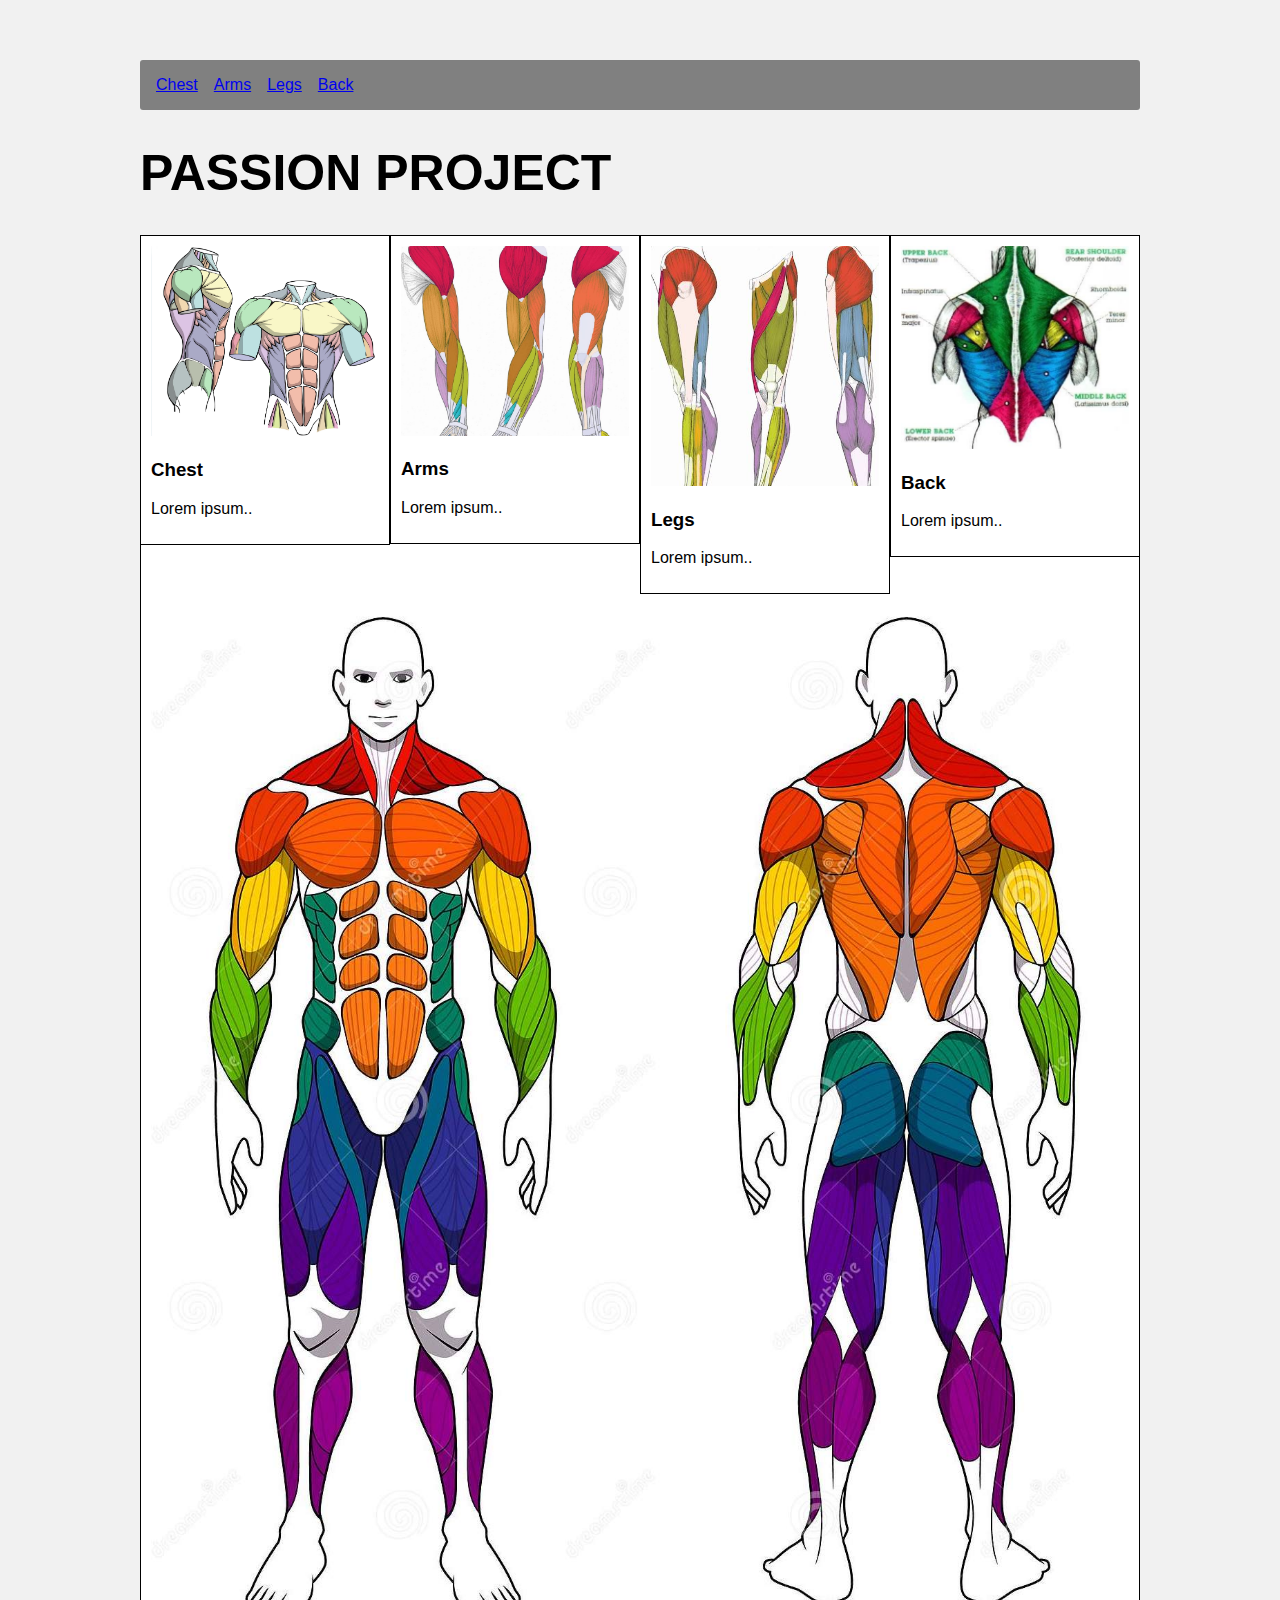
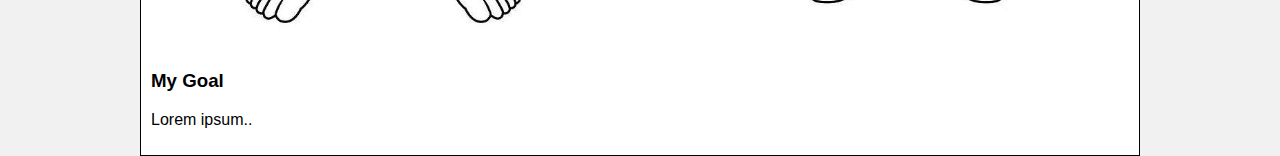
<file: index.html>
<!DOCTYPE html>
<html lang="en">

<head>     
    <meta charset="utf-8">
    <meta name="viewport" content="width=device-width, initial-scale=1.0">
    <title>Passion Project</title>
    <meta name="author" content="personalize with your name">
    <meta name="description" content="describe your page here">
    <link rel="stylesheet" href="styles.css">
</head>

<body>

    <div class="main">

        <!-- navigation bar code-->
        <nav class="main-nav">
           <ul>
            <li><a href="chest.html">Chest</a></li>
            <li><a href="arms.html"> Arms</a></li>
            <li><a href="legs.html">Legs</a></li>
            <li><a href="back.html"> Back </a></li>
           </ul>
         </nav>

       <h1>PASSION PROJECT</h1>
      
       <!-- Portfolio Gallery Grid -->
       
         <div class="column">
           <div class="content">
               <img src="images/chest image.jpeg" alt="Chest Picture" style="width:100%">
               <h3>Chest</h3>
               <p>Lorem ipsum..</p>
             
           </div>
         </div>
         <div class="column">
           <div class="content">
             <img src="images/arms image.jpg" alt="Arms Picture" style="width:100%">
             <h3>Arms</h3>
             <p>Lorem ipsum..</p>
           </div>
         </div>
         <div class="column">
           <div class="content">
             <img src="images/legs picture.jpeg" alt="Legs Picture" style="width:100%">
             <h3>Legs</h3>
             <p>Lorem ipsum..</p>
           </div>
         </div>
         <div class="column">
           <div class="content">
             <img src="images/back picture.jpeg" alt="Back Picture" style="width:100%">
             <h3>Back</h3>
             <p>Lorem ipsum..</p>
           </div>
         </div>
       
       
       <div class="content">
         <img src="images/fullbody picture.jpeg" alt="anatomy picture" style="width:100%">
         <h3>My Goal</h3>
         <p>Lorem ipsum..</p>
       </div>
       



       <!-- END MAIN -->
    </div>

</body>

</html>
</file>
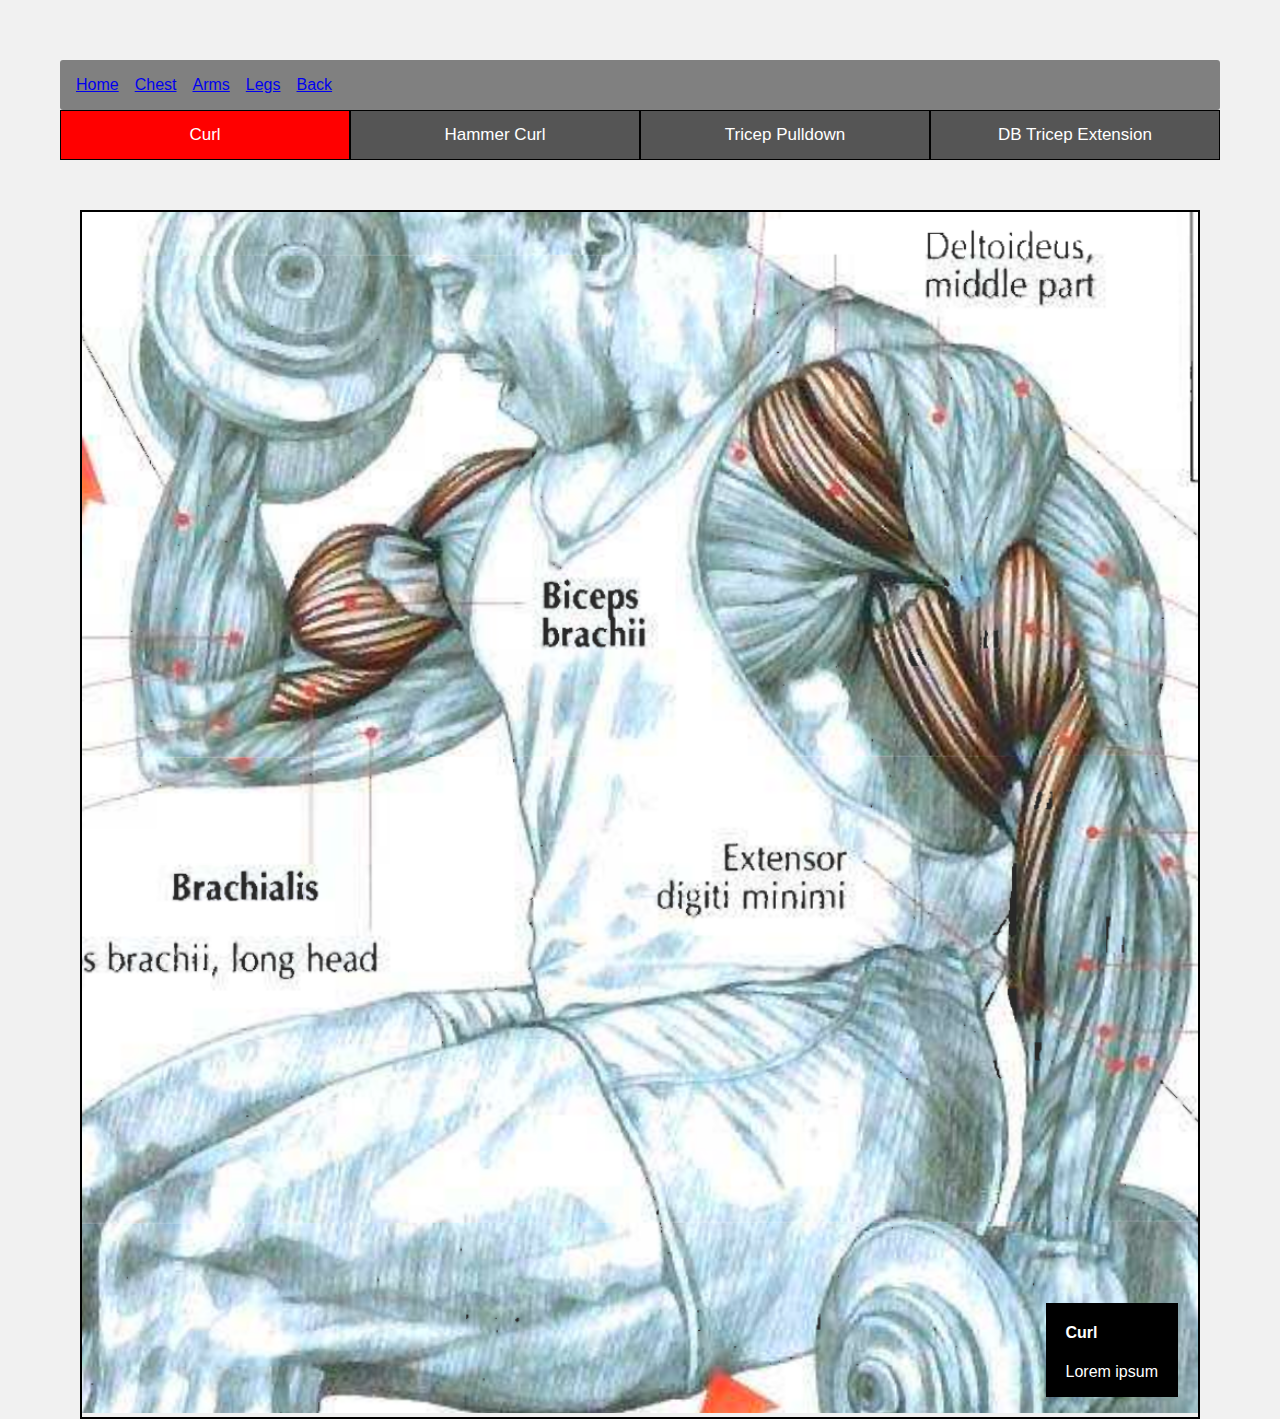
<file: arms.html>
<!DOCTYPE html>
<html lang="en">
<head>
    <title>Document</title>
    <link rel="stylesheet" href="styles.css">
</head>
<body>
     <!-- navigation bar code-->
     <nav class="main-nav">
        <ul>
         <li><a href="index.html"> Home </a></li>
         <li><a href="chest.html">Chest</a></li>
         <li><a href="arms.html"> Arms</a></li>
         <li><a href="legs.html">Legs</a></li>
         <li><a href="back.html"> Back </a></li>
        </ul>
      </nav>

    <button class="tablink" onclick="openPage('curl', this, 'red')" id="defaultOpen">Curl</button>
    <button class="tablink" onclick="openPage('hammercurl', this, 'green')">Hammer Curl</button>
    <button class="tablink" onclick="openPage('triceppulldown', this, 'blue')">Tricep Pulldown</button>
    <button class="tablink" onclick="openPage('dbricepextension', this, 'orange')">DB Tricep Extension</button>

    <div id="curl" class="tabcontent">
        <div class="container">
            <img src="images/curl.jpeg" alt="curl image" style="width:100%;">
                 <div class="text-block">
                    <h4>Curl</h4>
                    <p>Lorem ipsum</p>
            </div>
        </div>
     </div>

     <div id="hammercurl" class="tabcontent">
        <div class="container">
            <img src="images/hammercurl.jpeg" alt="hammer curl image" style="width:100%;">
                 <div class="text-block">
                    <h3> Hammer Curl</h3>
                    <p>Lorem Ipsum</p>
            </div>
        </div>
     </div>

     <div id="triceppulldown" class="tabcontent">
        <div class="container">
            <img src="arms/ticeppulldown.jpeg" alt=" tricep pulldown image" style="width:100%;">
                 <div class="text-block">
                    <h3>Incline DB curl</h3>
                    <p>Lorem Ipsum</p>
            </div>
        </div>
     </div>

     <div id="dbricepextension" class="tabcontent">
        <div class="container">
            <img src="images/DBtricepextension.jpeg" alt="DB tricep extension image" style="width:100%;">
                 <div class="text-block">
                    <h3>DB Tricep Extension </h3>
                    <p>Lorem Ipsum</p>
            </div>
        </div>
     </div>


    <script>
        function openPage(pageName,elmnt,color) {
          var i, tabcontent, tablinks;
          tabcontent = document.getElementsByClassName("tabcontent");
          for (i = 0; i < tabcontent.length; i++) {
            tabcontent[i].style.display = "none";
          }
          tablinks = document.getElementsByClassName("tablink");
          for (i = 0; i < tablinks.length; i++) {
            tablinks[i].style.backgroundColor = "";
          }
          document.getElementById(pageName).style.display = "block";
          elmnt.style.backgroundColor = color;
        }
        
        // Get the element with id="defaultOpen" and click on it
        document.getElementById("defaultOpen").click();
        </script>
</body>
</html>
</file>
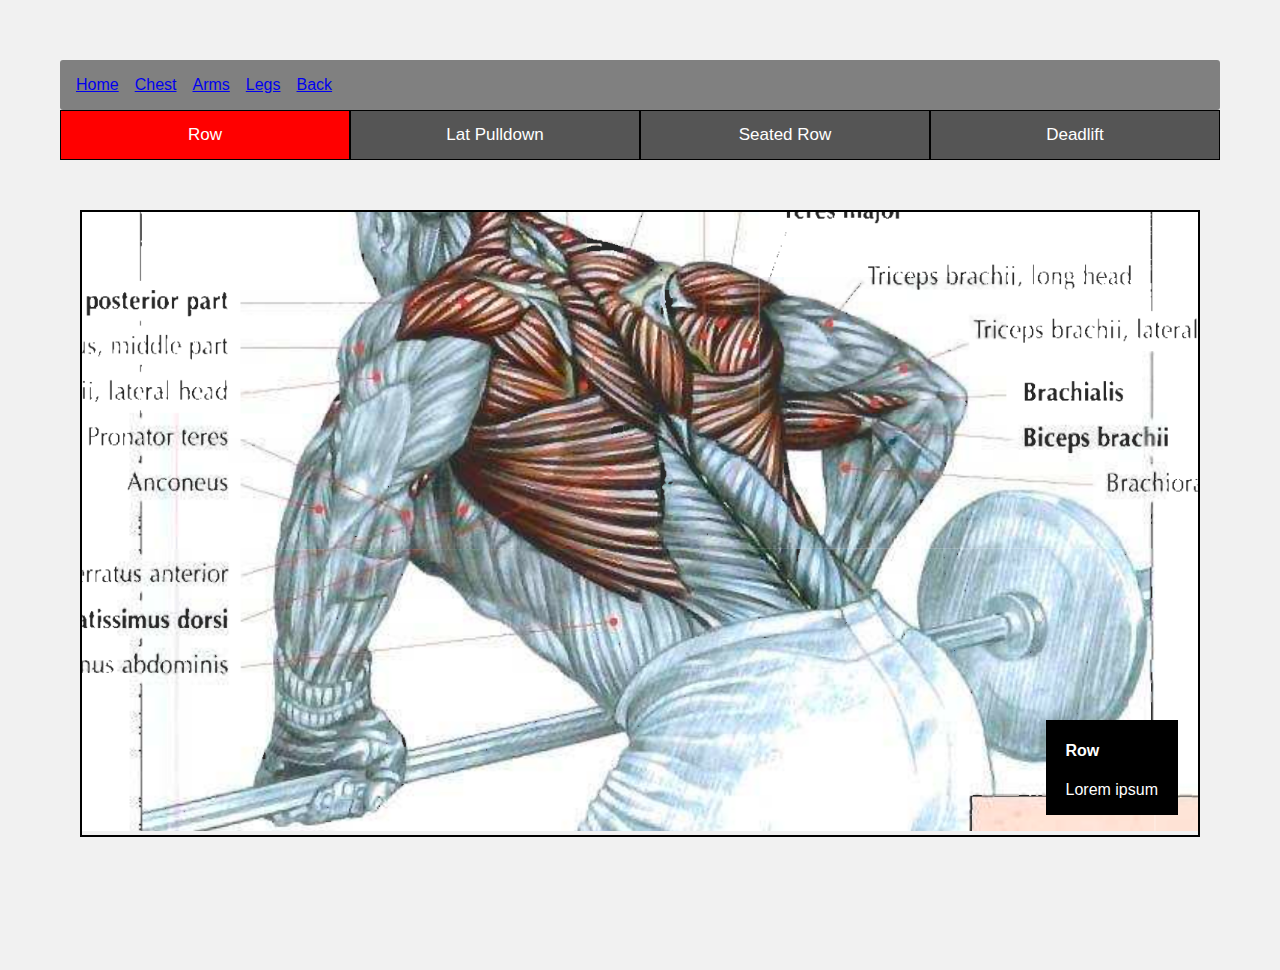
<file: back.html>
<!DOCTYPE html>
<html lang="en">
<head>
    <title>Document</title>
    <link rel="stylesheet" href="styles.css">
</head>
<body>
     <!-- navigation bar code-->
     <nav class="main-nav">
        <ul>
         <li><a href="index.html"> Home </a></li>
         <li><a href="chest.html">Chest</a></li>
         <li><a href="arms.html"> Arms</a></li>
         <li><a href="legs.html">Legs</a></li>
         <li><a href="back.html"> Back </a></li>
        </ul>
      </nav>

    <button class="tablink" onclick="openPage('row', this, 'red')" id="defaultOpen" >Row</button>
    <button class="tablink" onclick="openPage('latpulldown', this, 'green')" >Lat Pulldown</button>
    <button class="tablink" onclick="openPage('seatedrow', this, 'blue')">Seated Row</button>
    <button class="tablink" onclick="openPage('deadlift', this, 'orange')">Deadlift</button>

    <div id="row" class="tabcontent">
      <div class="container">
          <img src="images/row.jpeg" alt="row image" style="width:100%;">
               <div class="text-block">
                  <h4>Row</h4>
                  <p>Lorem ipsum</p>
          </div>
      </div>
   </div>

   <div id="latpulldown" class="tabcontent">
      <div class="container">
          <img src="images/latpulldown.jpeg" alt="lat pulldown image" style="width:100%;">
               <div class="text-block">
                  <h3> Lat Pulldown</h3>
                  <p>Lorem Ipsum</p>
          </div>
      </div> 
   </div>

   <div id="seatedrow" class="tabcontent">
      <div class="container">
          <img src="images/seatedrow.jpeg" alt=" seated row image" style="width:100%;">
               <div class="text-block">
                  <h3>Seated Row </h3>
                  <p>Lorem Ipsum</p>
          </div>
      </div>
   </div>

   <div id="deadlift" class="tabcontent">
      <div class="container">
          <img src="images/deadlift.jpeg" alt="Deadlift image" style="width:100%;">
               <div class="text-block">
                  <h3>Deadlift </h3>
                  <p>Lorem Ipsum</p>
          </div>
      </div>
   </div>

    <script>
        function openPage(pageName,elmnt,color) {
          var i, tabcontent, tablinks;
          tabcontent = document.getElementsByClassName("tabcontent");
          for (i = 0; i < tabcontent.length; i++) {
            tabcontent[i].style.display = "none";
          }
          tablinks = document.getElementsByClassName("tablink");
          for (i = 0; i < tablinks.length; i++) {
            tablinks[i].style.backgroundColor = "";
          }
          document.getElementById(pageName).style.display = "block";
          elmnt.style.backgroundColor = color;
        }
        
        // Get the element with id="defaultOpen" and click on it
        document.getElementById("defaultOpen").click();
        </script>
</body>
</html>
</file>
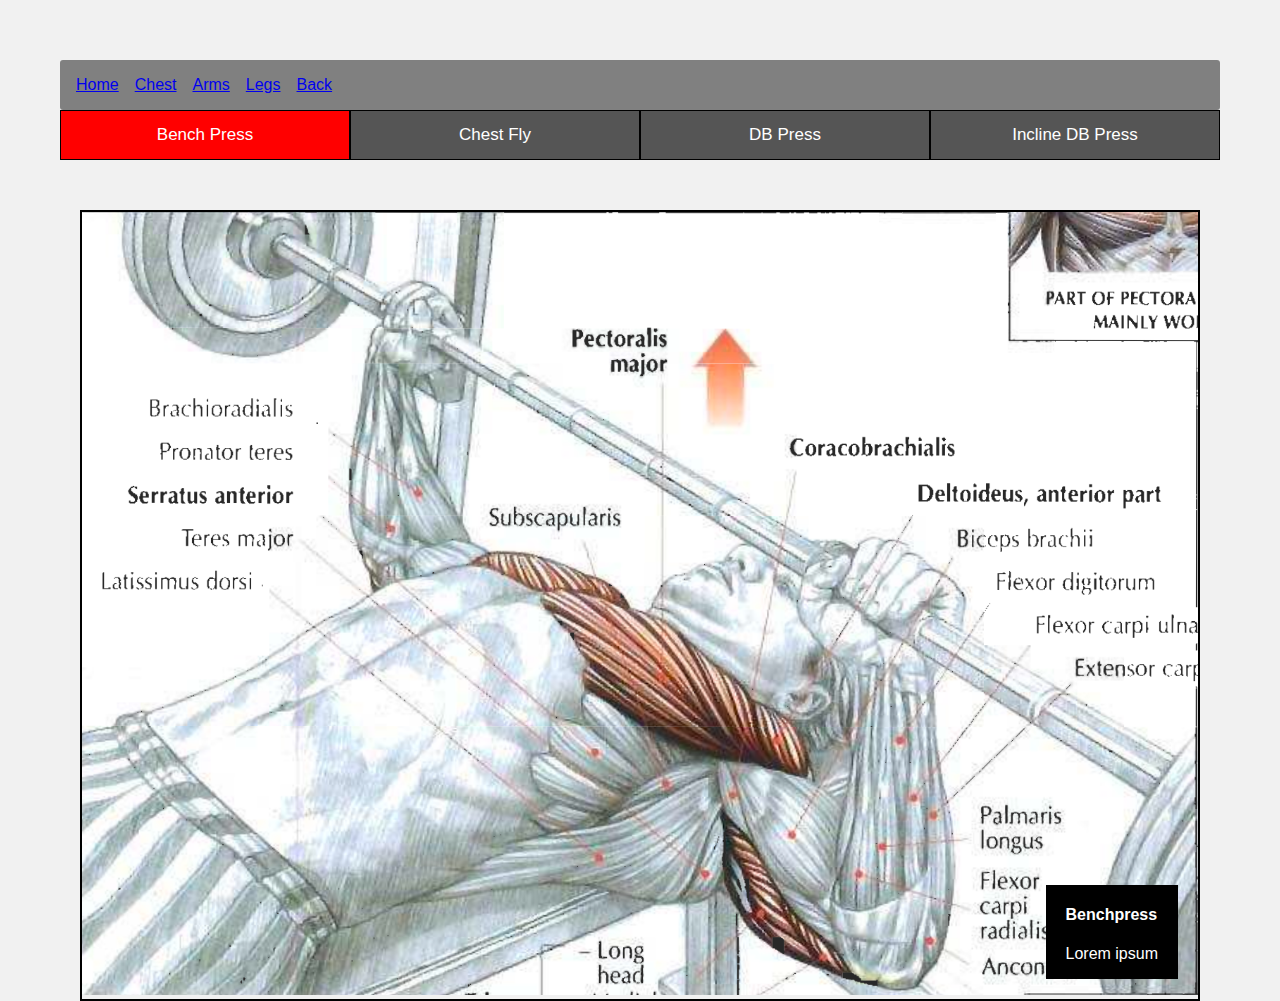
<file: chest.html>
<!DOCTYPE html>
<html lang="en">
<head>
    <title>Document</title>
    <link rel="stylesheet" href="styles.css">
</head>
<body>
    <!-- navigation bar code-->
    <nav class="main-nav">
        <ul>
         <li><a href="index.html"> Home </a></li>
         <li><a href="chest.html">Chest</a></li>
         <li><a href="arms.html"> Arms</a></li>
         <li><a href="legs.html">Legs</a></li>
         <li><a href="back.html"> Back </a></li>
        </ul>
      </nav>

     <button class="tablink" onclick="openPage('chest', this, 'red')"id="defaultOpen">Bench Press</button>
     <button class="tablink" onclick="openPage('chestfly', this, 'green')" >Chest Fly</button>
     <button class="tablink" onclick="openPage('dbpress', this, 'blue')">DB Press</button>
     <button class="tablink" onclick="openPage('inclinedbpress', this, 'orange')">Incline DB Press</button>


     <div id="chest" class="tabcontent">
        <div class="container">
            <img src="images/benchpress.jpeg" alt="benchpress image" style="width:100%;">
                 <div class="text-block">
                    <h4>Benchpress</h4>
                    <p>Lorem ipsum</p>
            </div>
        </div>
     </div>

     <div id="chestfly" class="tabcontent">
        <div class="container">
            <img src="images/chestfly.jpeg" alt="chestfly image" style="width:100%;">
                 <div class="text-block">
                    <h3>Chest Fly</h3>
                    <p>Lorem Ipsum</p>
            </div>
        </div>
     </div>

     <div id="dbpress" class="tabcontent">
        <div class="container">
            <img src="images/dbpress.jpeg" alt="dbpress image" style="width:100%;">
                 <div class="text-block">
                    <h3>Dumbbell Press</h3>
                    <p>Lorem Ipsum</p>
            </div>
        </div>
     </div>

     <div id="inclinedbpress" class="tabcontent">
        <div class="container">
            <img src="images/inclinedbpress.jpeg" alt="inclinedbpress image" style="width:100%;">
                 <div class="text-block">
                    <h3>Incline DB Press</h3>
                    <p>Lorem Ipsum</p>
            </div>
        </div>
     </div>


     <script>
        function openPage(pageName,elmnt,color) {
          var i, tabcontent, tablinks;
          tabcontent = document.getElementsByClassName("tabcontent");
          for (i = 0; i < tabcontent.length; i++) {
            tabcontent[i].style.display = "none";
          }
          tablinks = document.getElementsByClassName("tablink");
          for (i = 0; i < tablinks.length; i++) {
            tablinks[i].style.backgroundColor = "";
          }
          document.getElementById(pageName).style.display = "block";
          elmnt.style.backgroundColor = color;
        }
        
        // Get the element with id="defaultOpen" and click on it
        document.getElementById("defaultOpen").click();
        </script>
</body>
</html>
</file>
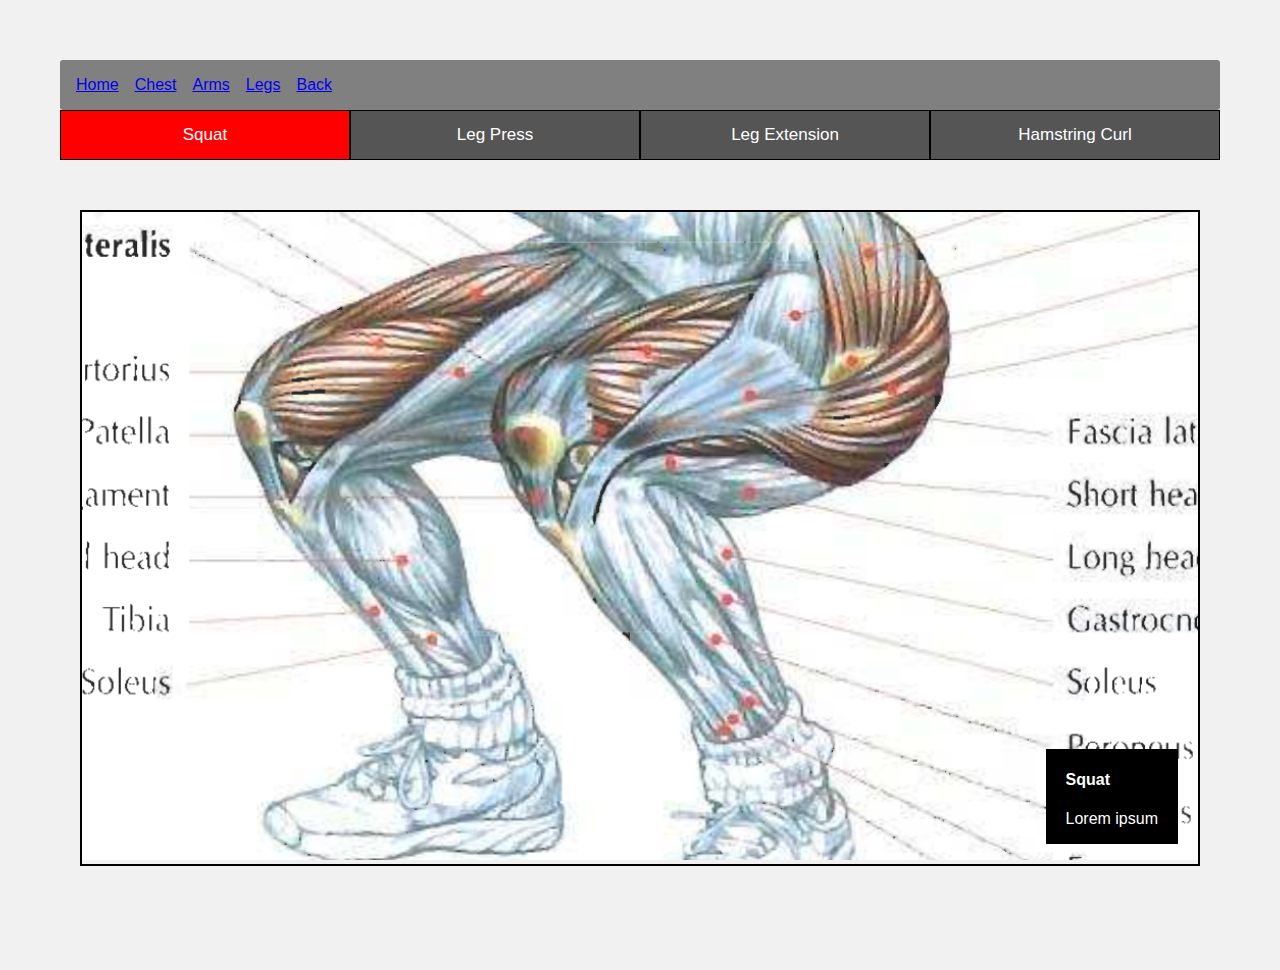
<file: legs.html>
<!DOCTYPE html>
<html lang="en">
<head>
    <title>Document</title>
    <link rel="stylesheet" href="styles.css">
</head>
<body>
     <!-- navigation bar code-->
     <nav class="main-nav">
        <ul>
         <li><a href="index.html"> Home </a></li>
         <li><a href="chest.html">Chest</a></li>
         <li><a href="arms.html"> Arms</a></li>
         <li><a href="legs.html">Legs</a></li>
         <li><a href="back.html"> Back </a></li>
        </ul>
      </nav>

    <button class="tablink" onclick="openPage('squat', this, 'red')" id="defaultOpen" >Squat</button>
    <button class="tablink" onclick="openPage('legpress', this, 'green')" >Leg Press</button>
    <button class="tablink" onclick="openPage('legextension', this, 'blue')">Leg Extension</button>
    <button class="tablink" onclick="openPage('hamstringcurl', this, 'orange')">Hamstring Curl</button>


    <div id="squat" class="tabcontent">
      <div class="container">
          <img src="images/squat.jpeg" alt="squat image" style="width:100%;">
               <div class="text-block">
                  <h4>Squat</h4>
                  <p>Lorem ipsum</p>
          </div>
      </div>
   </div>

   <div id="legpress" class="tabcontent">
      <div class="container">
          <img src="images/legpress.jpeg" alt="leg press image" style="width:100%;">
               <div class="text-block">
                  <h3> Leg Press</h3>
                  <p>Lorem Ipsum</p>
          </div>
      </div> 
   </div>

   <div id="legextension" class="tabcontent">
      <div class="container">
          <img src="images/legextension.jpeg" alt=" leg extensions image" style="width:100%;">
               <div class="text-block">
                  <h3>Leg Extenisons </h3>
                  <p>Lorem Ipsum</p>
          </div>
      </div>
   </div>

   <div id="hamstringcurl" class="tabcontent">
      <div class="container">
          <img src="images/hamstringcurl.jpeg" alt="hamstring Curl image" style="width:100%;">
               <div class="text-block">
                  <h3>Hamstring Curl </h3>
                  <p>Lorem Ipsum</p>
          </div>
      </div>
   </div>

    <script>
        function openPage(pageName,elmnt,color) {
          var i, tabcontent, tablinks;
          tabcontent = document.getElementsByClassName("tabcontent");
          for (i = 0; i < tabcontent.length; i++) {
            tabcontent[i].style.display = "none";
          }
          tablinks = document.getElementsByClassName("tablink");
          for (i = 0; i < tablinks.length; i++) {
            tablinks[i].style.backgroundColor = "";
          }
          document.getElementById(pageName).style.display = "block";
          elmnt.style.backgroundColor = color;
        }
        
        // Get the element with id="defaultOpen" and click on it
        document.getElementById("defaultOpen").click();
        </script>
</body>
</html>
</file>
<file: styles.css>
* {
    box-sizing: border-box;
  }
  
  body {
    background-color: #f1f1f1;
    padding: 20px;
    font-family: Arial;
  }
  
  /* Center website */
  .main {
    max-width: 1000px;
    margin: auto;
  }
  
  h1 {
    font-size: 50px;
    word-break: break-all;
  }
  
  .row {
    margin: 8px -16px;
  }
  
  /* Add padding BETWEEN each column (if you want) */
  .row,
  .row > .column {
    padding: 8px;
  }
  
  /* Create four equal columns that floats next to each other */
  .column {
    float: left;
    width: 25%;
  }
  
  /* Clear floats after rows */
  .row:after {
    content: "";
    display: table;
    clear: both;
  }
  
  /* Content */
  .content {
    background-color: white;
    padding: 10px;
    border: 1px solid black; 
  }
  
  /* Responsive layout - makes a two column-layout instead of four columns */
  @media screen and (max-width: 900px) {
    .column {
      width: 50%;
    }
  }
  
  /* Responsive layout - makes the two columns stack on top of each other instead of next to each other */
  @media screen and (max-width: 600px) {
    .column {
      width: 100%;
    }
  }


  /* css for nav bar */
  .main-nav {
    display: flex;
    background: gray;
    border-radius: 3px;
    padding: 1em;
    font-family: sans-serif;
    
  }
  .main-nav > ul {
    list-style-type: none;
    padding: 0;
    margin: 0;
    display: flex;
    flex: 3;
    
  }
  .main-nav li {
    margin-right: 1em;

  }
  .main-nav > form {
    display: flex;
    justify-content: flex-end;
    flex: 1;
    
  }
  .main-nav input {
    flex: 1;
    
  }
  .main-nav button {
    background: white;
    border: 0;
    border-radius: 1em;
    color: orangered;
    padding: 0 1em;
    margin-left: .3em;
  }
 @media screen and (max-width: 575px) {
   .main-nav {
     flex-direction: column;
   }
   .main-nav ul {
     flex-direction: row; /* Change this to 'column' to stack the links */
     margin-bottom: 1em;
   }
  }
  

  /* code for body part pages. */
/* Set height of body and the document to 100% to enable "full page tabs" */
body, html {
  height: 100%;
  margin: 20px 20px 20px 20px; 
  font-family: Arial;
}

/* Style tab links */
.tablink {
  background-color: #555;
  color: white;
  float: left;
  border: solid 1px black;
  outline: none;
  cursor: pointer;
  padding: 14px 16px;
  font-size: 17px;
  width: 25%;
}

.tablink:hover {
  background-color: #777;
}

/* Style the tab content (and add height:100% for full page content) */
.tabcontent {
  color: white;
  display: none;
  padding: 100px 20px;
  height: 100%;
  
}

#Home {background-color: white;}
#News {background-color: white;}
#Contact {background-color: white;}
#About {background-color: white;}




/* Container holding the image and the text */
.container {
  position: relative;
  border: 2px solid black; 
}

/* Bottom right text */
.text-block {
  position: absolute;
  bottom: 20px;
  right: 20px;
  background-color: black;
  color: white;
  padding-left: 20px;
  padding-right: 20px;
}
</file>
